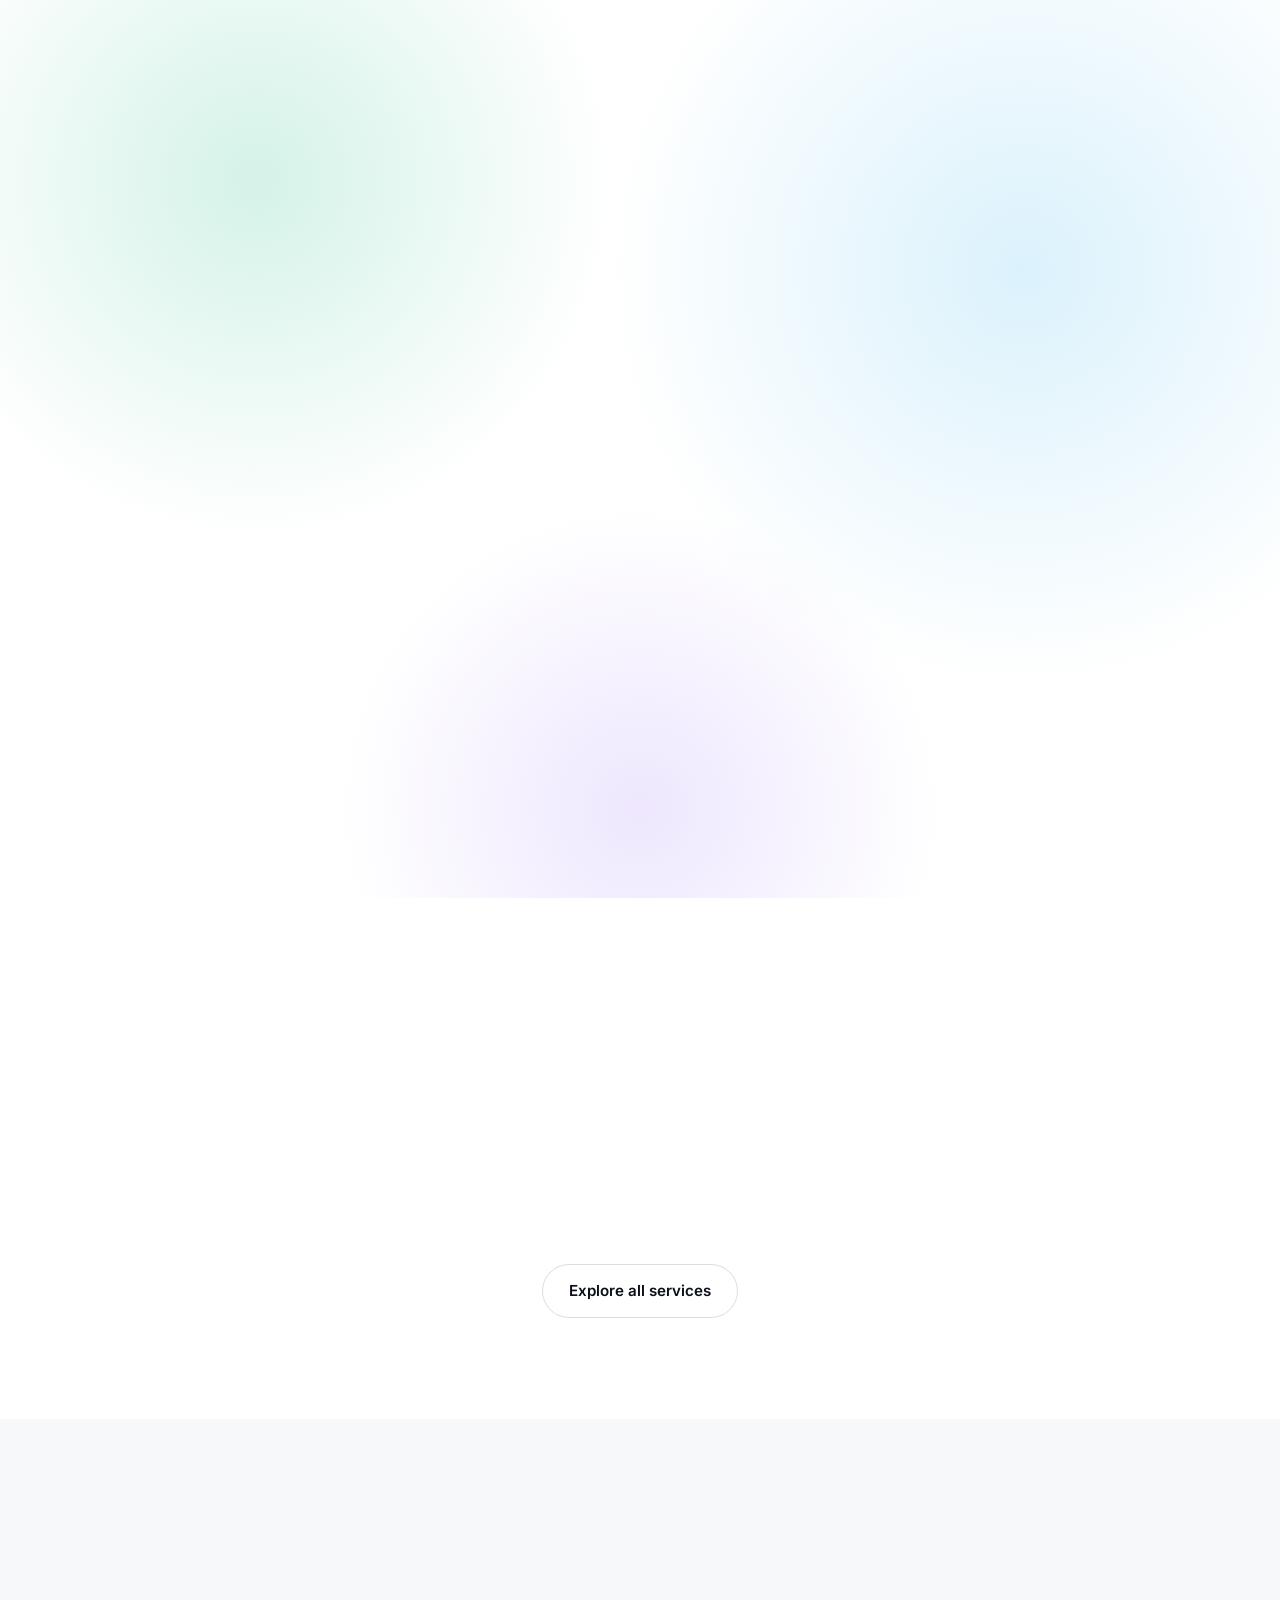
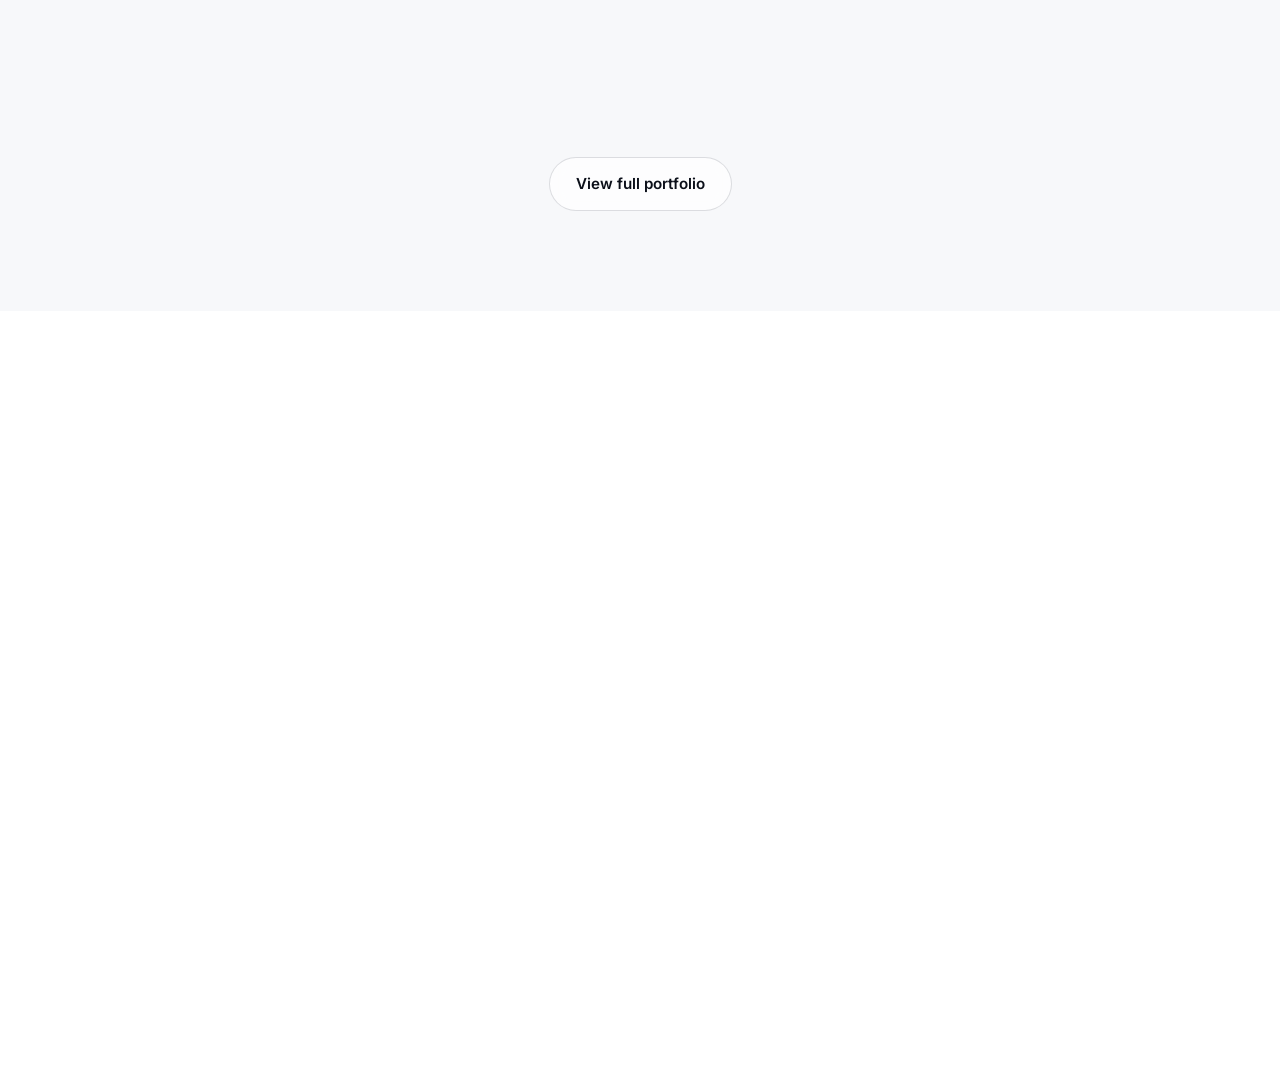
<file: index.html>
<!DOCTYPE html>
<html lang="en">
<head>
  <meta charset="UTF-8" />
  <meta name="viewport" content="width=device-width, initial-scale=1.0" />
  <title>WebMint — Premium Web Development Studio</title>
  <meta name="description" content="WebMint designs and engineers premium, fast, conversion-focused websites and web apps for modern businesses." />
  <meta name="author" content="WebMint" />
  <link rel="icon" href="assets/favicon.svg" type="image/svg+xml" />
  <meta property="og:title" content="WebMint — Premium Web Development Studio" />
  <meta property="og:description" content="Websites that feel as good as they perform." />
  <meta property="og:type" content="website" />
  <meta name="twitter:card" content="summary_large_image" />
  <link rel="stylesheet" href="style.css" />
</head>
<body>
  <div id="header"></div>

  <!-- Hero -->
  <section class="hero">
    <div class="container">
      <div class="hero-content">
        <span class="eyebrow reveal">Web Development Studio</span>
        <h1 class="reveal delay-1">Websites that feel <span class="italic">as good</span> as they perform.</h1>
        <p class="lead reveal delay-2">We design and engineer premium websites, web apps and e‑commerce experiences that turn visitors into customers.</p>
        <div class="hero-ctas reveal delay-3">
          <a href="contact.html" class="btn btn-primary">Start a project
            <svg viewBox="0 0 24 24" fill="none" stroke="currentColor" stroke-width="2"><path d="M5 12h14M13 5l7 7-7 7"/></svg>
          </a>
          <a href="portfolio.html" class="btn btn-ghost">See our work</a>
        </div>
        <div class="hero-stats reveal delay-4" id="heroStats"></div>
      </div>
    </div>
  </section>

  <!-- Services -->
  <section class="section" id="services">
    <div class="container">
      <div class="section-head reveal">
        <span class="eyebrow">What we do</span>
        <h2>Services designed to <span class="italic">compound</span>.</h2>
        <p>Every engagement is built around measurable business outcomes — not just deliverables.</p>
      </div>
      <div class="grid grid-3" id="servicesGrid"></div>
      <div class="text-center mt-4"><a href="services.html" class="btn btn-ghost">Explore all services</a></div>
    </div>
  </section>

  <!-- Portfolio preview -->
  <section class="section" style="background:var(--bg-soft)">
    <div class="container">
      <div class="section-head reveal">
        <span class="eyebrow">Selected work</span>
        <h2>Recent <span class="italic">projects</span>.</h2>
        <p>A small window into what we ship for founders and teams around the world.</p>
      </div>
      <div class="portfolio-grid" id="portfolioGrid"></div>
      <div class="text-center mt-4"><a href="portfolio.html" class="btn btn-ghost">View full portfolio</a></div>
    </div>
  </section>

  <!-- Testimonials -->
  <section class="section">
    <div class="container">
      <div class="section-head reveal">
        <span class="eyebrow">Kind words</span>
        <h2>Trusted by <span class="italic">people</span> who ship.</h2>
      </div>
      <div class="grid grid-3" id="testimonialsGrid"></div>
    </div>
  </section>

  <!-- CTA -->
  <section class="section-sm">
    <div class="container">
      <div class="card reveal" style="text-align:center;padding:60px 32px;background:var(--brand-gradient);border:0;color:#fff">
        <h2 style="color:#fff">Have a project in mind?</h2>
        <p style="color:rgba(255,255,255,.9);max-width:520px;margin:0 auto 24px">Tell us about it. We reply within one business day.</p>
        <a href="contact.html" class="btn btn-ghost" style="background:#fff;color:#0b0f19;border-color:#fff">Start the conversation</a>
      </div>
    </div>
  </section>

  <div id="footer"></div>

  <script src="config.js"></script>
  <script src="main.js"></script>
  <script src="navigation.js"></script>
  <script src="animations.js"></script>
  <script>
    // Hero stats
    const stats = window.WEBMINT_CONFIG.hero.stats;
    document.getElementById("heroStats").innerHTML = stats.map(s => `
      <div class="stat"><div class="stat-num"><span data-count="${s.value}">0</span>${s.suffix}</div><div class="stat-label">${s.label}</div></div>
    `).join("");
    // Services (top 6)
    fetch("services.json").then(r=>r.json()).then(list => {
      document.getElementById("servicesGrid").innerHTML = list.slice(0,6).map((s,i)=>`
        <div class="card reveal delay-${(i%4)+1}">
          <div class="card-icon">${s.icon}</div>
          <h3>${s.title}</h3><p>${s.desc}</p>
          <a href="services.html" class="card-link">Learn more →</a>
        </div>`).join("");
      window.WM_initAnim();
    });
    // Portfolio (top 6)
    fetch("portfolio.json").then(r=>r.json()).then(list => {
      document.getElementById("portfolioGrid").innerHTML = list.slice(0,6).map(p=>`
        <div class="portfolio-item reveal">
          <div class="portfolio-thumb" style="background:${p.color}">${p.title.charAt(0)}</div>
          <div class="portfolio-overlay"><span>${p.category}</span><h4>${p.title}</h4></div>
        </div>`).join("");
      window.WM_initAnim();
    });
    // Testimonials (top 3)
    fetch("testimonials.json").then(r=>r.json()).then(list => {
      document.getElementById("testimonialsGrid").innerHTML = list.slice(0,3).map(t=>`
        <div class="testimonial reveal">
          <p>"${t.quote}"</p>
          <div class="testimonial-author">
            <div class="avatar">${t.name.charAt(0)}</div>
            <div><div class="author-name">${t.name}</div><div class="author-role">${t.role}</div></div>
          </div>
        </div>`).join("");
      window.WM_initAnim();
    });
  </script>
</body>
</html>
</file>
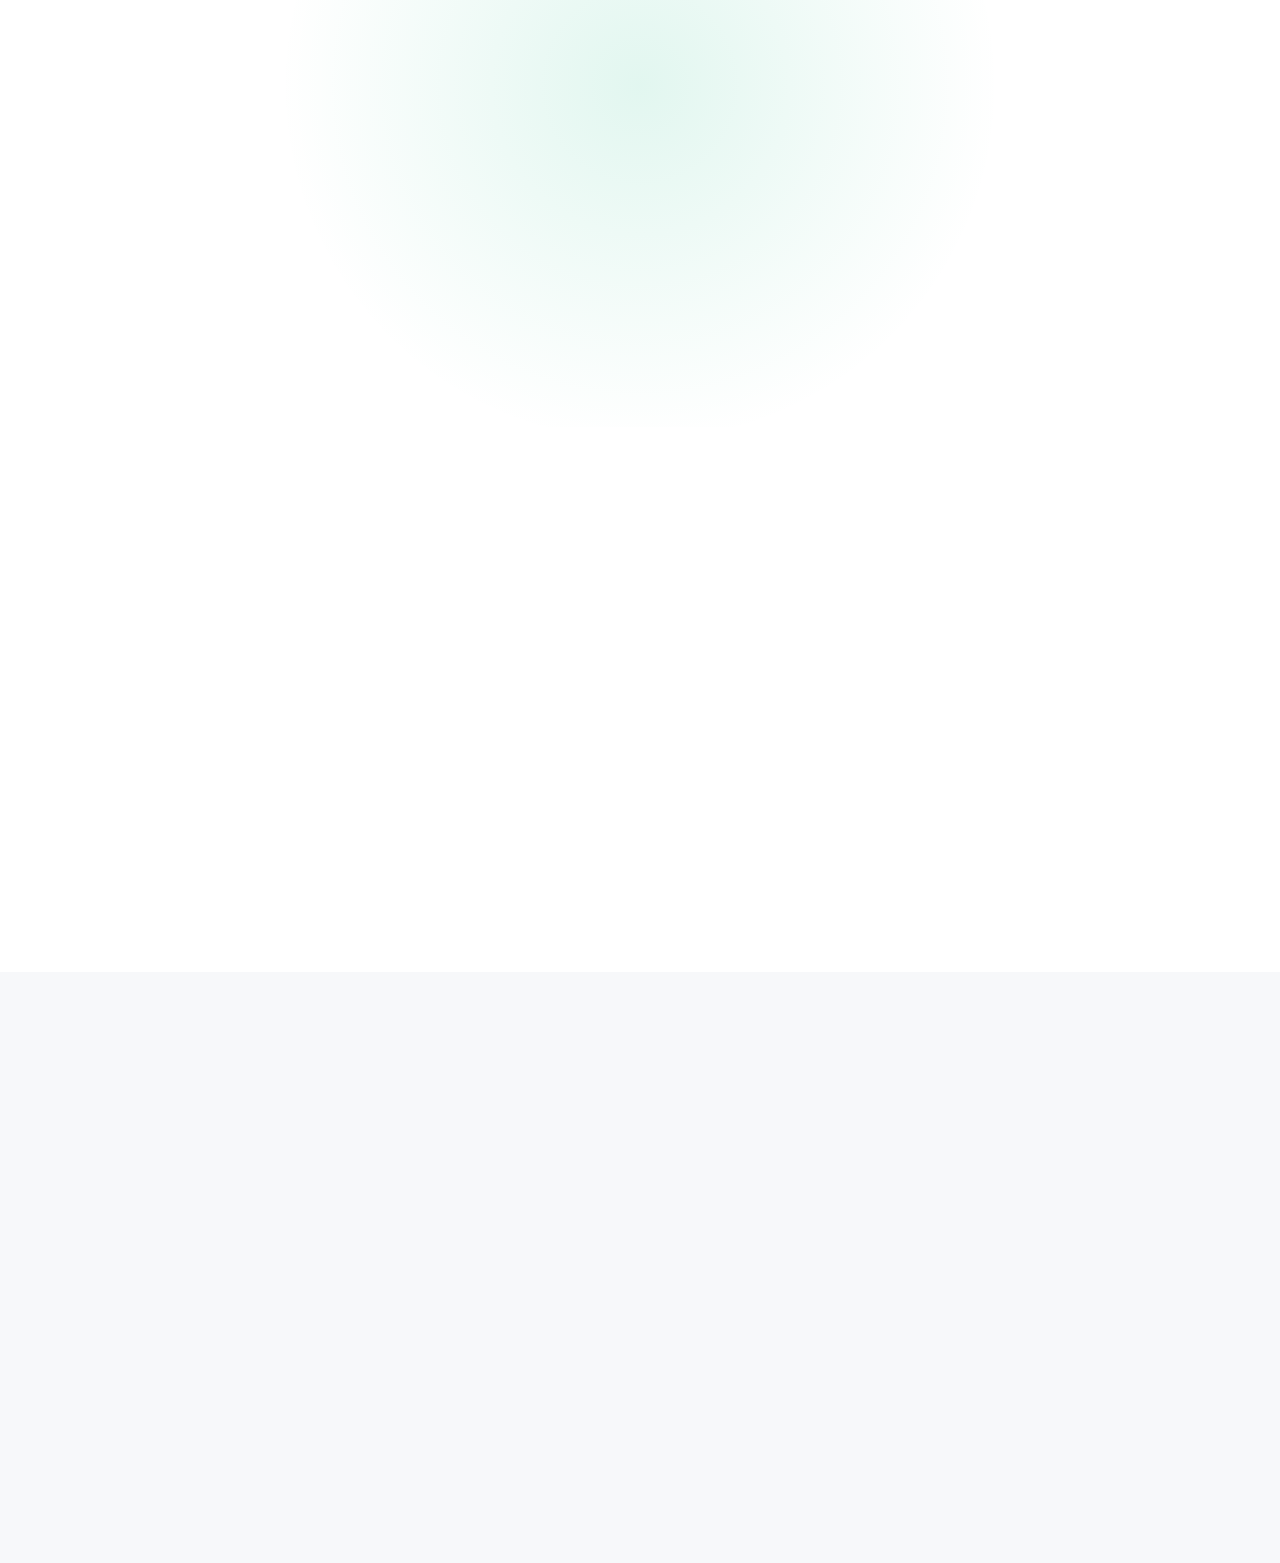
<file: about.html>
<!DOCTYPE html>
<html lang="en">
<head>
  <meta charset="UTF-8" /><meta name="viewport" content="width=device-width, initial-scale=1.0" />
  <title>About — WebMint</title>
  <meta name="description" content="A small, senior team of designers and engineers building premium websites since 2019." />
  <link rel="icon" href="assets/favicon.svg" type="image/svg+xml" />
  <link rel="stylesheet" href="style.css" />
</head>
<body>
  <div id="header"></div>

  <section class="page-hero">
    <div class="container">
      <span class="eyebrow reveal">About WebMint</span>
      <h1 class="reveal delay-1">A studio built for <span class="italic">craft</span>.</h1>
      <p class="reveal delay-2">We're a boutique team of six designers and engineers. No account managers, no juniors on your project — just senior people doing the work.</p>
    </div>
  </section>

  <section class="section">
    <div class="container grid grid-2" style="align-items:center;gap:60px">
      <div class="reveal">
        <span class="eyebrow">Our story</span>
        <h2>Founded in 2019 to fix what agencies broke.</h2>
        <p>WebMint started when a handful of us grew tired of watching well-briefed projects get diluted by layers of process. We built a studio around the opposite idea: small, senior, and fast.</p>
        <p>Today we ship websites, storefronts and web apps for founders and teams across India, the US and Europe — measured not by pixels, but by the outcomes they produce.</p>
      </div>
      <div class="card reveal delay-1" style="padding:40px;background:var(--brand-gradient);color:#fff;border:0">
        <h3 style="color:#fff">By the numbers</h3>
        <div class="grid grid-2" style="margin-top:20px;gap:20px">
          <div><div class="stat-num" style="color:#fff"><span data-count="120">0</span>+</div><div style="opacity:.85;font-size:.85rem">Projects</div></div>
          <div><div class="stat-num" style="color:#fff"><span data-count="45">0</span>+</div><div style="opacity:.85;font-size:.85rem">Clients</div></div>
          <div><div class="stat-num" style="color:#fff"><span data-count="6">0</span>yr</div><div style="opacity:.85;font-size:.85rem">In business</div></div>
          <div><div class="stat-num" style="color:#fff"><span data-count="98">0</span>%</div><div style="opacity:.85;font-size:.85rem">Retention</div></div>
        </div>
      </div>
    </div>
  </section>

  <section class="section" style="background:var(--bg-soft)">
    <div class="container">
      <div class="section-head reveal">
        <span class="eyebrow">Principles</span>
        <h2>How we <span class="italic">work</span>.</h2>
      </div>
      <div class="grid grid-3">
        <div class="card reveal"><div class="card-icon">◆</div><h3>Senior only</h3><p>The people who scope your project are the same ones designing and coding it. No hand‑offs, no telephone games.</p></div>
        <div class="card reveal delay-1"><div class="card-icon">◈</div><h3>Outcomes first</h3><p>We plan around one to three measurable results, then work backwards to the design and build.</p></div>
        <div class="card reveal delay-2"><div class="card-icon">◇</div><h3>Written by default</h3><p>Fewer meetings, clearer docs. Decisions and progress live in one place you can read at 2am.</p></div>
      </div>
    </div>
  </section>

  <div id="footer"></div>
  <script src="config.js"></script><script src="main.js"></script>
  <script src="navigation.js"></script><script src="animations.js"></script>
</body>
</html>
</file>
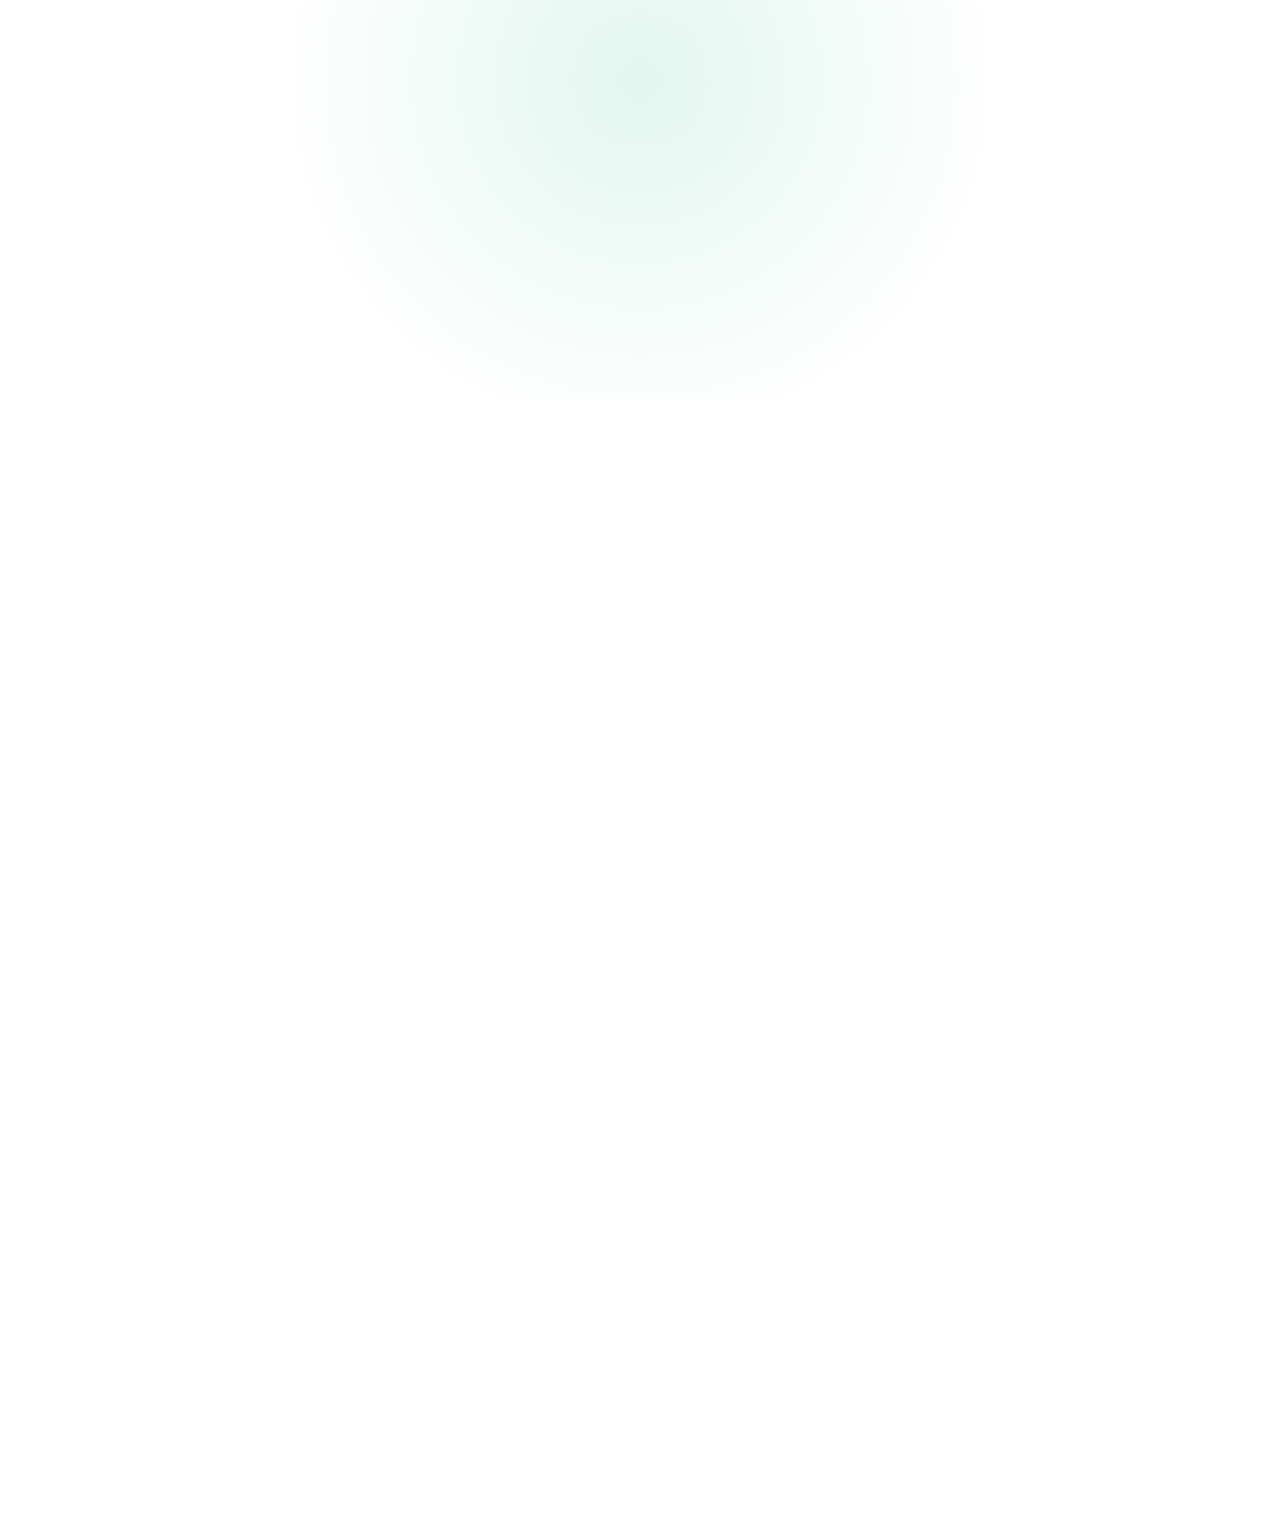
<file: blog.html>
<!DOCTYPE html>
<html lang="en">
<head>
  <meta charset="UTF-8" /><meta name="viewport" content="width=device-width, initial-scale=1.0" />
  <title>Blog — WebMint</title>
  <meta name="description" content="Essays and notes on web design, performance, and running a modern studio." />
  <link rel="icon" href="assets/favicon.svg" type="image/svg+xml" />
  <link rel="stylesheet" href="style.css" />
</head>
<body>
  <div id="header"></div>
  <section class="page-hero">
    <div class="container">
      <span class="eyebrow reveal">Journal</span>
      <h1 class="reveal delay-1">Notes from <span class="italic">the studio</span>.</h1>
      <p class="reveal delay-2">Short essays on craft, performance, and the business of shipping web work.</p>
    </div>
  </section>
  <section class="section">
    <div class="container">
      <div class="blog-grid" id="blogGrid">
        <article class="blog-card reveal"><div class="blog-thumb" style="background:linear-gradient(135deg,#10b981,#0ea5e9)">01</div><div class="blog-body"><div class="blog-meta">Performance · 6 min read</div><h3>Why speed matters</h3><p>Performance isn't just a feature—it's a feature of user experience. Faster sites convert better.</p></div></article>
        <article class="blog-card reveal delay-1"><div class="blog-thumb" style="background:linear-gradient(135deg,#8b5cf6,#ec4899)">02</div><div class="blog-body"><div class="blog-meta">Design · 5 min read</div><h3>Design systems that scale</h3><p>Build once, use everywhere. How we structure components and tokens for consistency.</p></div></article>
        <article class="blog-card reveal delay-2"><div class="blog-thumb" style="background:linear-gradient(135deg,#f59e0b,#ef4444)">03</div><div class="blog-body"><div class="blog-meta">Business · 8 min read</div><h3>The cost of technical debt</h3><p>Shortcuts today become penalties tomorrow. What we learned from refactoring a legacy codebase.</p></div></article>
        <article class="blog-card reveal delay-3"><div class="blog-thumb" style="background:linear-gradient(135deg,#0ea5e9,#8b5cf6)">04</div><div class="blog-body"><div class="blog-meta">SEO · 7 min read</div><h3>SEO in 2024</h3><p>Core Web Vitals, Core Updates, and what actually matters for search visibility now.</p></div></article>
        <article class="blog-card reveal delay-4"><div class="blog-thumb" style="background:linear-gradient(135deg,#22c55e,#84cc16)">05</div><div class="blog-body"><div class="blog-meta">Craft · 4 min read</div><h3>On writing better code</h3><p>Clean code isn't about being clever. It's about being kind to your future self.</p></div></article>
        <article class="blog-card reveal delay-4"><div class="blog-thumb" style="background:linear-gradient(135deg,#3b82f6,#6366f1)">06</div><div class="blog-body"><div class="blog-meta">Stack · 9 min read</div><h3>Choosing your tech stack</h3><p>Not every project needs React. Here's how we think about technology decisions.</p></div></article>
      </div>
      <p class="text-center reveal" style="margin-top:40px;color:var(--text-muted)">More essays coming soon.</p>
    </div>
  </section>
  <div id="footer"></div>
  <script src="config.js"></script><script src="main.js"></script>
  <script src="navigation.js"></script><script src="animations.js"></script>
</body>
</html>
</file>
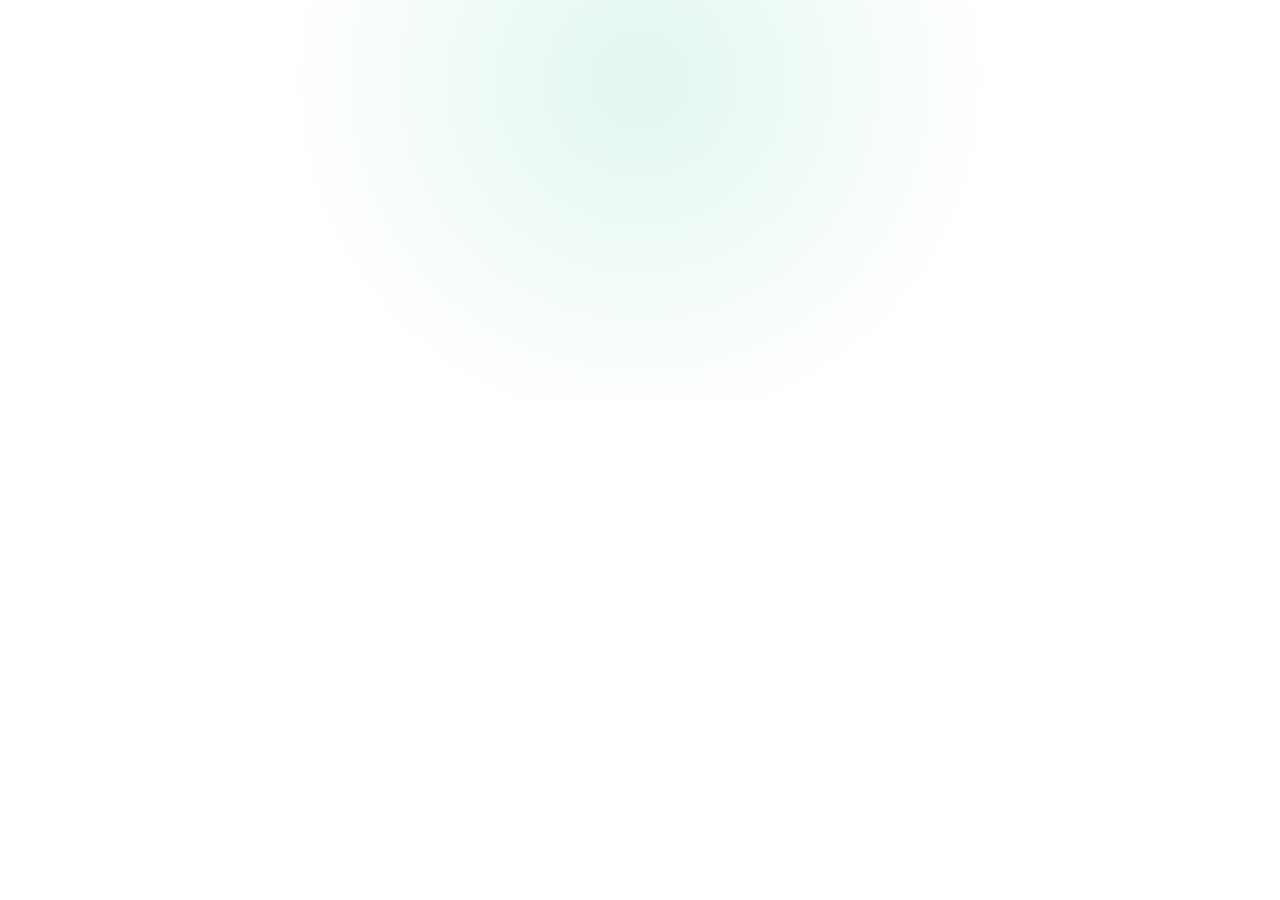
<file: faq.html>
<!DOCTYPE html>
<html lang="en">
<head>
  <meta charset="UTF-8" /><meta name="viewport" content="width=device-width, initial-scale=1.0" />
  <title>FAQ — WebMint</title>
  <meta name="description" content="Answers to the questions we hear most from new clients." />
  <link rel="icon" href="assets/favicon.svg" type="image/svg+xml" />
  <link rel="stylesheet" href="style.css" />
</head>
<body>
  <div id="header"></div>
  <section class="page-hero">
    <div class="container">
      <span class="eyebrow reveal">FAQ</span>
      <h1 class="reveal delay-1">Questions, <span class="italic">answered</span>.</h1>
      <p class="reveal delay-2">Don't see yours? <a href="contact.html">Ask us directly</a>.</p>
    </div>
  </section>
  <section class="section">
    <div class="container">
      <div class="faq-list" id="faqList"></div>
    </div>
  </section>
  <div id="footer"></div>
  <script src="config.js"></script><script src="main.js"></script>
  <script src="navigation.js"></script><script src="animations.js"></script><script src="faq.js"></script>
  <script>window.addEventListener("load", () => window.WM_initFAQ && window.WM_initFAQ());</script>
</body>
</html>
</file>
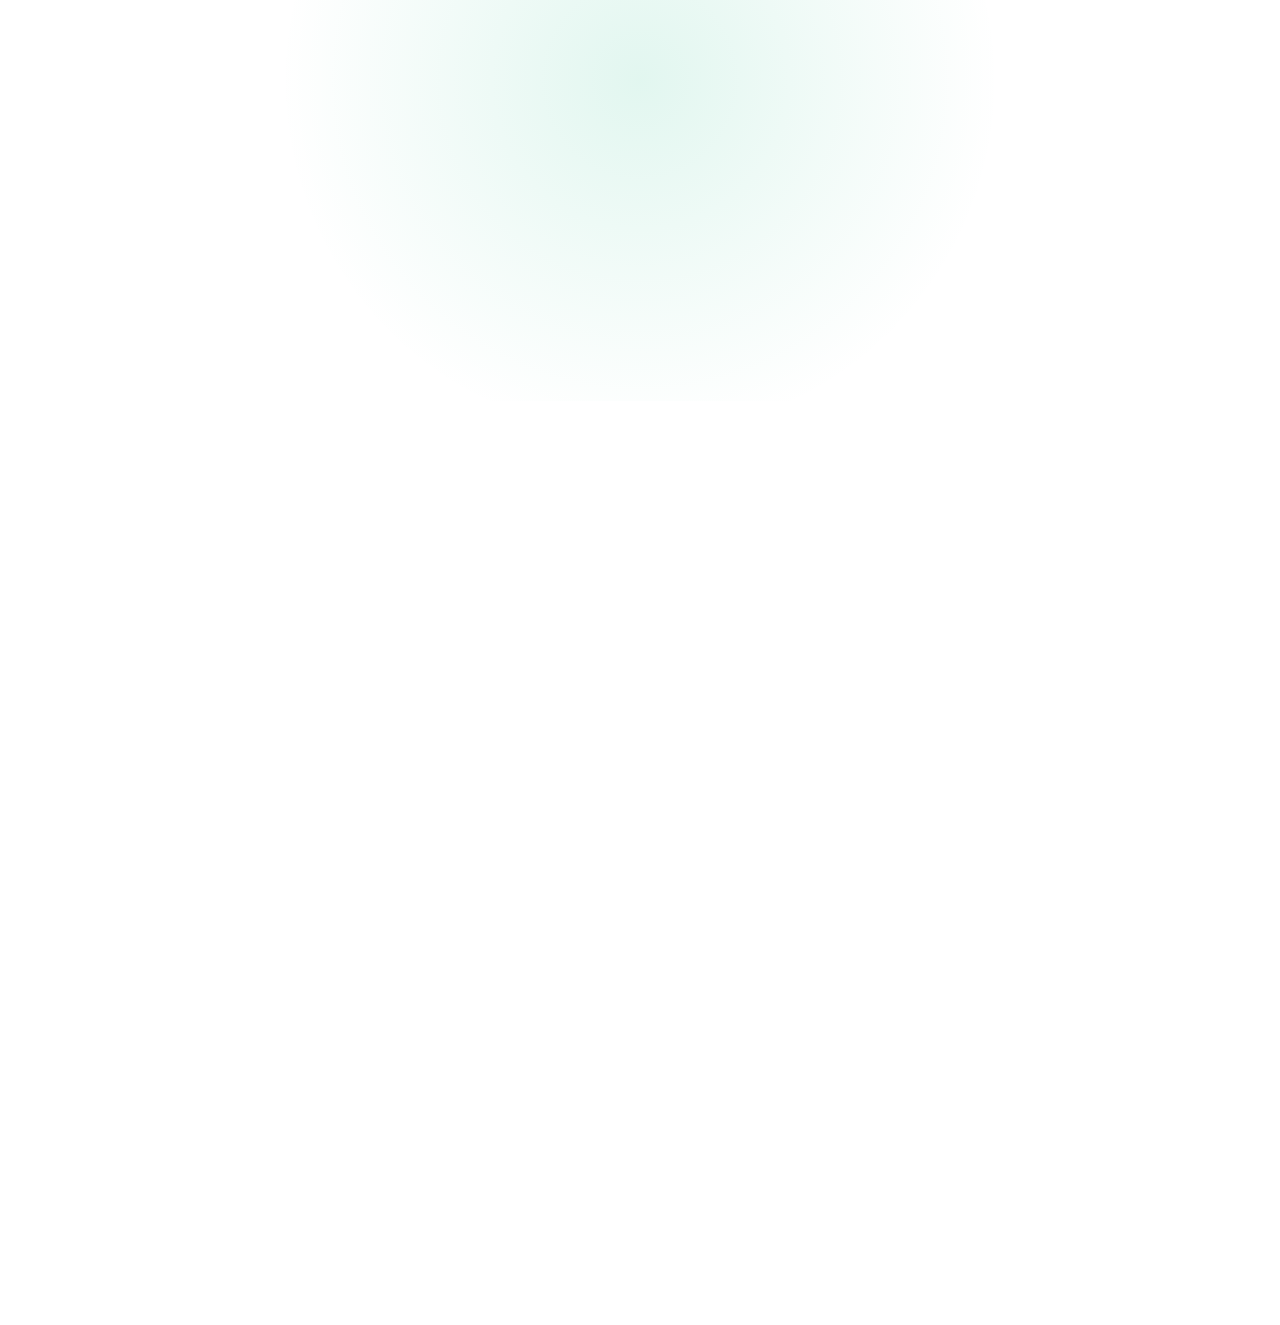
<file: pricing.html>
<!DOCTYPE html>
<html lang="en">
<head>
  <meta charset="UTF-8" /><meta name="viewport" content="width=device-width, initial-scale=1.0" />
  <title>Pricing — WebMint</title>
  <meta name="description" content="Transparent, milestone-based pricing for websites, web apps and ongoing care." />
  <link rel="icon" href="assets/favicon.svg" type="image/svg+xml" />
  <link rel="stylesheet" href="style.css" />
</head>
<body>
  <div id="header"></div>
  <section class="page-hero">
    <div class="container">
      <span class="eyebrow reveal">Pricing</span>
      <h1 class="reveal delay-1">Simple, <span class="italic">honest</span> pricing.</h1>
      <p class="reveal delay-2">Three starting points. Every project is scoped precisely after a discovery call.</p>
    </div>
  </section>
  <section class="section">
    <div class="container">
      <div class="pricing-grid">
        <div class="plan reveal">
          <h3>Starter</h3>
          <div class="plan-price">₹40k <small>onwards</small></div>
          <p>Perfect for a single landing page or a small marketing site.</p>
          <ul>
            <li>Up to 5 pages</li><li>Custom design</li><li>Mobile responsive</li>
            <li>Basic SEO</li><li>Contact form</li><li>2 weeks delivery</li>
          </ul>
          <a href="contact.html" class="btn btn-ghost">Get started</a>
        </div>
        <div class="plan featured reveal delay-1">
          <span class="plan-badge">Most popular</span>
          <h3>Growth</h3>
          <div class="plan-price">₹1.2L <small>onwards</small></div>
          <p>Conversion-focused websites for growing businesses.</p>
          <ul>
            <li>Up to 15 pages</li><li>Custom design system</li><li>CMS integration</li>
            <li>Advanced SEO</li><li>Analytics & tracking</li><li>Performance optimized</li><li>4–6 weeks delivery</li>
          </ul>
          <a href="contact.html" class="btn btn-primary">Start project</a>
        </div>
        <div class="plan reveal delay-2">
          <h3>Bespoke</h3>
          <div class="plan-price">Custom</div>
          <p>Web apps, e‑commerce, and complex products with unique needs.</p>
          <ul>
            <li>Unlimited scope</li><li>Full-stack development</li><li>Auth & payments</li>
            <li>API integrations</li><li>Ongoing support</li><li>Dedicated senior team</li>
          </ul>
          <a href="contact.html" class="btn btn-ghost">Request quote</a>
        </div>
      </div>
      <p class="text-center reveal" style="margin-top:40px;color:var(--text-muted)">All plans include a 30-day post-launch care window at no cost.</p>
    </div>
  </section>
  <div id="footer"></div>
  <script src="config.js"></script><script src="main.js"></script>
  <script src="navigation.js"></script><script src="animations.js"></script>
</body>
</html>
</file>
<file: style.css>
/* =========================================================
   WebMint — Core Styles
   ========================================================= */
@import url("variables.css");
@import url("animations.css");
@import url("responsive.css");
@import url("https://fonts.googleapis.com/css2?family=Inter:wght@300;400;500;600;700;800&family=Instrument+Serif:ital@0;1&family=JetBrains+Mono:wght@400;500&display=swap");

*, *::before, *::after { box-sizing: border-box; }
html { scroll-behavior: smooth; -webkit-text-size-adjust: 100%; }
body {
  margin: 0;
  font-family: var(--font-sans);
  color: var(--text);
  background: var(--bg);
  line-height: 1.6;
  font-size: 16px;
  -webkit-font-smoothing: antialiased;
  overflow-x: hidden;
  transition: background 0.4s var(--ease), color 0.4s var(--ease);
}
img { max-width: 100%; display: block; }
a { color: inherit; text-decoration: none; transition: color .2s var(--ease); }
a:hover { color: var(--brand); }
button { font-family: inherit; cursor: pointer; border: 0; background: none; color: inherit; }
h1,h2,h3,h4 { font-family: var(--font-display); font-weight: 400; letter-spacing: -0.02em; line-height: 1.1; margin: 0 0 .6em; }
h1 { font-size: clamp(2.4rem, 5.5vw, 4.6rem); }
h2 { font-size: clamp(1.9rem, 3.6vw, 2.8rem); }
h3 { font-size: 1.4rem; font-family: var(--font-sans); font-weight: 600; letter-spacing: -0.01em; }
p { color: var(--text-soft); margin: 0 0 1em; }
.italic { font-style: italic; color: var(--brand); }

.container { width: 100%; max-width: var(--container); margin: 0 auto; padding: 0 24px; }
.section { padding: 100px 0; position: relative; }
.section-sm { padding: 60px 0; }
.eyebrow {
  display: inline-flex; align-items: center; gap: 8px;
  font-size: .78rem; font-weight: 600; letter-spacing: .12em;
  text-transform: uppercase; color: var(--text-muted);
  padding: 6px 14px; border: 1px solid var(--border);
  border-radius: 999px; background: var(--surface); backdrop-filter: blur(10px);
}
.eyebrow::before { content: ""; width: 6px; height: 6px; background: var(--brand); border-radius: 50%; box-shadow: 0 0 12px var(--brand); }
.section-head { text-align: center; max-width: 720px; margin: 0 auto 60px; }
.section-head p { font-size: 1.1rem; }

/* ---------- Buttons ---------- */
.btn {
  display: inline-flex; align-items: center; gap: 10px;
  padding: 14px 26px; border-radius: 999px;
  font-weight: 600; font-size: .95rem;
  transition: transform .3s var(--ease), box-shadow .3s var(--ease), background .3s var(--ease);
  will-change: transform;
}
.btn:hover { transform: translateY(-2px); }
.btn-primary { background: var(--brand-gradient); color: #fff; box-shadow: 0 10px 30px -10px var(--brand); }
.btn-primary:hover { box-shadow: 0 20px 40px -10px var(--brand); color: #fff; }
.btn-ghost { border: 1px solid var(--border-strong); color: var(--text); backdrop-filter: blur(10px); background: var(--surface); }
.btn-ghost:hover { border-color: var(--text); }
.btn svg { width: 18px; height: 18px; }

/* ---------- Navigation ---------- */
.nav {
  position: fixed; top: 0; left: 0; right: 0; z-index: 100;
  padding: 18px 0; transition: all .4s var(--ease);
}
.nav.scrolled { padding: 12px 0; background: var(--glass-bg); backdrop-filter: blur(20px); border-bottom: 1px solid var(--border); }
.nav-inner { display: flex; align-items: center; justify-content: space-between; gap: 20px; }
.logo { display: flex; align-items: center; gap: 10px; font-family: var(--font-display); font-size: 1.5rem; font-weight: 500; letter-spacing: -0.02em; }
.logo-mark {
  width: 34px; height: 34px; display: grid; place-items: center;
  background: var(--brand-gradient); color: #fff; border-radius: 10px;
  font-size: 1rem; box-shadow: var(--shadow-md);
}
.nav-links { display: flex; align-items: center; gap: 8px; }
.nav-links a {
  padding: 8px 14px; border-radius: 999px; font-size: .92rem; font-weight: 500; color: var(--text-soft);
}
.nav-links a:hover, .nav-links a.active { color: var(--text); background: var(--surface); }
.nav-actions { display: flex; align-items: center; gap: 10px; }
.icon-btn {
  width: 40px; height: 40px; display: grid; place-items: center;
  border-radius: 50%; border: 1px solid var(--border); background: var(--surface); backdrop-filter: blur(10px);
  transition: all .3s var(--ease);
}
.icon-btn:hover { border-color: var(--brand); color: var(--brand); }
.icon-btn svg { width: 18px; height: 18px; }
.menu-toggle { display: none; }

/* ---------- Hero ---------- */
.hero { padding: 160px 0 100px; position: relative; overflow: hidden; }
.hero::before {
  content: ""; position: absolute; inset: 0; z-index: -1;
  background:
    radial-gradient(600px circle at 20% 20%, rgba(16,185,129,.18), transparent 60%),
    radial-gradient(700px circle at 80% 30%, rgba(14,165,233,.15), transparent 60%),
    radial-gradient(500px circle at 50% 90%, rgba(139,92,246,.15), transparent 60%);
}
.hero-content { text-align: center; max-width: 900px; margin: 0 auto; }
.hero h1 { margin-top: 20px; }
.hero .lead { font-size: clamp(1.05rem, 1.6vw, 1.25rem); max-width: 640px; margin: 0 auto 34px; }
.hero-ctas { display: flex; flex-wrap: wrap; justify-content: center; gap: 14px; }
.hero-stats {
  display: grid; grid-template-columns: repeat(4, 1fr); gap: 20px;
  margin-top: 90px; padding: 30px;
  border: 1px solid var(--border); border-radius: var(--radius-lg);
  background: var(--glass-bg); backdrop-filter: blur(20px); box-shadow: var(--shadow-md);
}
.stat { text-align: center; }
.stat-num { font-family: var(--font-display); font-size: clamp(1.8rem, 3vw, 2.6rem); background: var(--brand-gradient); -webkit-background-clip: text; background-clip: text; color: transparent; }
.stat-label { font-size: .82rem; color: var(--text-muted); text-transform: uppercase; letter-spacing: .1em; }

/* ---------- Cards / Services ---------- */
.grid { display: grid; gap: 24px; }
.grid-3 { grid-template-columns: repeat(3, 1fr); }
.grid-2 { grid-template-columns: repeat(2, 1fr); }
.card {
  padding: 32px; border-radius: var(--radius-lg);
  border: 1px solid var(--border); background: var(--bg-elev);
  transition: transform .5s var(--ease), box-shadow .5s var(--ease), border-color .3s var(--ease);
  position: relative; overflow: hidden;
}
.card:hover { transform: translateY(-6px); border-color: var(--border-strong); box-shadow: var(--shadow-lg); }
.card-icon {
  width: 54px; height: 54px; border-radius: 14px; display: grid; place-items: center;
  background: var(--brand-gradient); color: #fff; margin-bottom: 20px;
  font-size: 1.4rem; box-shadow: var(--shadow-md);
}
.card h3 { margin-bottom: 10px; }
.card p { margin: 0; font-size: .95rem; }
.card-link { display: inline-flex; align-items: center; gap: 6px; margin-top: 18px; font-weight: 600; color: var(--brand); font-size: .9rem; }

/* ---------- Portfolio ---------- */
.portfolio-grid { display: grid; grid-template-columns: repeat(3, 1fr); gap: 20px; }
.portfolio-item {
  border-radius: var(--radius-lg); overflow: hidden; position: relative; aspect-ratio: 4/3;
  background: var(--bg-soft); border: 1px solid var(--border); cursor: pointer;
}
.portfolio-thumb { width: 100%; height: 100%; display: grid; place-items: center; font-family: var(--font-display); font-size: 3rem; color: #fff; }
.portfolio-overlay {
  position: absolute; inset: 0; padding: 24px; display: flex; flex-direction: column; justify-content: flex-end;
  background: linear-gradient(180deg, transparent 40%, rgba(0,0,0,.85));
  color: #fff; opacity: 0; transition: opacity .4s var(--ease);
}
.portfolio-item:hover .portfolio-overlay { opacity: 1; }
.portfolio-overlay h4 { margin: 0; font-size: 1.2rem; font-family: var(--font-sans); font-weight: 600; }
.portfolio-overlay span { font-size: .8rem; opacity: .8; text-transform: uppercase; letter-spacing: .1em; }

/* ---------- Testimonials ---------- */
.testimonial {
  padding: 34px; border-radius: var(--radius-lg); border: 1px solid var(--border);
  background: var(--bg-elev); box-shadow: var(--shadow-sm);
}
.testimonial p { font-family: var(--font-display); font-size: 1.25rem; line-height: 1.5; color: var(--text); font-style: italic; }
.testimonial-author { display: flex; align-items: center; gap: 12px; margin-top: 20px; }
.avatar { width: 44px; height: 44px; border-radius: 50%; background: var(--brand-gradient); color: #fff; display: grid; place-items: center; font-weight: 700; }
.author-name { font-weight: 600; font-size: .95rem; }
.author-role { font-size: .82rem; color: var(--text-muted); }

/* ---------- Pricing ---------- */
.pricing-grid { display: grid; grid-template-columns: repeat(3, 1fr); gap: 24px; }
.plan { padding: 40px 32px; border-radius: var(--radius-lg); border: 1px solid var(--border); background: var(--bg-elev); position: relative; }
.plan.featured { border-color: var(--brand); box-shadow: 0 30px 80px -30px rgba(16,185,129,.35); transform: scale(1.03); }
.plan-badge { position: absolute; top: -12px; left: 50%; transform: translateX(-50%); background: var(--brand-gradient); color: #fff; font-size: .75rem; font-weight: 600; padding: 6px 14px; border-radius: 999px; letter-spacing: .05em; }
.plan h3 { font-family: var(--font-display); font-weight: 400; font-size: 1.5rem; }
.plan-price { font-family: var(--font-display); font-size: 3rem; margin: 10px 0; }
.plan-price small { font-size: 1rem; color: var(--text-muted); }
.plan ul { list-style: none; padding: 0; margin: 24px 0; }
.plan li { padding: 8px 0; color: var(--text-soft); font-size: .95rem; display: flex; align-items: center; gap: 10px; }
.plan li::before { content: "✓"; color: var(--brand); font-weight: 700; }
.plan .btn { width: 100%; justify-content: center; }

/* ---------- FAQ ---------- */
.faq-list { max-width: 780px; margin: 0 auto; }
.faq-item { border-bottom: 1px solid var(--border); }
.faq-q { width: 100%; text-align: left; padding: 24px 0; font-size: 1.05rem; font-weight: 500; display: flex; justify-content: space-between; align-items: center; gap: 20px; }
.faq-q::after { content: "+"; font-size: 1.6rem; color: var(--brand); transition: transform .3s var(--ease); font-weight: 300; }
.faq-item.open .faq-q::after { transform: rotate(45deg); }
.faq-a { max-height: 0; overflow: hidden; transition: max-height .5s var(--ease); }
.faq-a-inner { padding: 0 0 24px; color: var(--text-soft); }

/* ---------- Process ---------- */
.process-list { display: grid; gap: 20px; max-width: 900px; margin: 0 auto; }
.process-step { display: grid; grid-template-columns: 80px 1fr; gap: 24px; padding: 30px; border: 1px solid var(--border); border-radius: var(--radius-lg); background: var(--bg-elev); transition: all .4s var(--ease); }
.process-step:hover { border-color: var(--brand); transform: translateX(8px); }
.process-num { font-family: var(--font-display); font-size: 3rem; background: var(--brand-gradient); -webkit-background-clip: text; background-clip: text; color: transparent; line-height: 1; }

/* ---------- Blog ---------- */
.blog-grid { display: grid; grid-template-columns: repeat(3, 1fr); gap: 24px; }
.blog-card { border: 1px solid var(--border); border-radius: var(--radius-lg); background: var(--bg-elev); overflow: hidden; transition: transform .4s var(--ease), box-shadow .4s var(--ease); }
.blog-card:hover { transform: translateY(-4px); box-shadow: var(--shadow-lg); }
.blog-thumb { aspect-ratio: 16/10; background: var(--brand-gradient); display: grid; place-items: center; color: #fff; font-family: var(--font-display); font-size: 2rem; }
.blog-body { padding: 24px; }
.blog-meta { font-size: .78rem; color: var(--text-muted); text-transform: uppercase; letter-spacing: .1em; margin-bottom: 8px; }
.blog-body h3 { font-size: 1.15rem; margin-bottom: 8px; }

/* ---------- Contact form ---------- */
.contact-wrap { display: grid; grid-template-columns: 1fr 1.2fr; gap: 40px; align-items: start; }
.contact-info { padding: 40px; border-radius: var(--radius-lg); border: 1px solid var(--border); background: var(--glass-bg); backdrop-filter: blur(20px); }
.contact-info h3 { margin-bottom: 8px; }
.info-row { display: flex; gap: 14px; padding: 14px 0; border-bottom: 1px solid var(--border); align-items: center; }
.info-row:last-child { border: 0; }
.info-icon { width: 40px; height: 40px; border-radius: 10px; background: var(--surface); border: 1px solid var(--border); display: grid; place-items: center; color: var(--brand); flex-shrink: 0; }
.info-row small { display: block; color: var(--text-muted); font-size: .78rem; text-transform: uppercase; letter-spacing: .08em; }
.form { padding: 40px; border-radius: var(--radius-lg); border: 1px solid var(--border); background: var(--bg-elev); box-shadow: var(--shadow-md); }
.form-row { display: grid; grid-template-columns: 1fr 1fr; gap: 16px; }
.field { margin-bottom: 16px; }
.field label { display: block; font-size: .82rem; font-weight: 500; margin-bottom: 6px; color: var(--text-soft); }
.field input, .field select, .field textarea {
  width: 100%; padding: 12px 14px; border-radius: var(--radius);
  border: 1px solid var(--border); background: var(--bg); color: var(--text);
  font-family: inherit; font-size: .95rem; transition: border-color .2s var(--ease), box-shadow .2s var(--ease);
}
.field input:focus, .field select:focus, .field textarea:focus {
  outline: none; border-color: var(--brand); box-shadow: 0 0 0 4px rgba(16,185,129,.12);
}
.field textarea { min-height: 130px; resize: vertical; }
.field .error-msg { color: #ef4444; font-size: .78rem; margin-top: 4px; display: none; }
.field.error input, .field.error select, .field.error textarea { border-color: #ef4444; }
.field.error .error-msg { display: block; }
.form-status { padding: 14px; border-radius: var(--radius); margin-bottom: 16px; display: none; font-size: .9rem; }
.form-status.success { display: block; background: rgba(16,185,129,.1); color: var(--brand); border: 1px solid rgba(16,185,129,.3); }
.form-status.error { display: block; background: rgba(239,68,68,.1); color: #ef4444; border: 1px solid rgba(239,68,68,.3); }
.file-drop { padding: 20px; border: 2px dashed var(--border-strong); border-radius: var(--radius); text-align: center; cursor: pointer; transition: border-color .2s var(--ease); }
.file-drop:hover { border-color: var(--brand); }
.file-drop input { display: none; }

/* ---------- Footer ---------- */
.footer { padding: 80px 0 30px; border-top: 1px solid var(--border); background: var(--bg-soft); }
.footer-grid { display: grid; grid-template-columns: 2fr 1fr 1fr 1fr; gap: 40px; margin-bottom: 50px; }
.footer h4 { font-family: var(--font-sans); font-weight: 600; font-size: .9rem; text-transform: uppercase; letter-spacing: .1em; margin-bottom: 18px; }
.footer ul { list-style: none; padding: 0; margin: 0; }
.footer li { padding: 6px 0; }
.footer a { color: var(--text-soft); font-size: .92rem; }
.footer-brand p { margin-top: 16px; font-size: .92rem; }
.social-row { display: flex; gap: 10px; margin-top: 20px; }
.social-row a { width: 38px; height: 38px; border-radius: 50%; border: 1px solid var(--border); display: grid; place-items: center; }
.social-row a:hover { border-color: var(--brand); color: var(--brand); }
.footer-bottom { padding-top: 24px; border-top: 1px solid var(--border); display: flex; justify-content: space-between; flex-wrap: wrap; gap: 12px; font-size: .85rem; color: var(--text-muted); }

/* ---------- Back to top / Loader ---------- */
.to-top {
  position: fixed; bottom: 24px; right: 24px; z-index: 90;
  width: 46px; height: 46px; border-radius: 50%;
  background: var(--brand-gradient); color: #fff;
  display: grid; place-items: center; box-shadow: var(--shadow-md);
  opacity: 0; pointer-events: none; transform: translateY(20px);
  transition: all .4s var(--ease);
}
.to-top.show { opacity: 1; pointer-events: auto; transform: translateY(0); }

.loader { position: fixed; inset: 0; background: var(--bg); z-index: 9999; display: grid; place-items: center; transition: opacity .5s var(--ease); }
.loader.hide { opacity: 0; pointer-events: none; }
.loader-mark { width: 60px; height: 60px; border-radius: 16px; background: var(--brand-gradient); display: grid; place-items: center; color: #fff; font-size: 1.6rem; font-family: var(--font-display); animation: pulse 1.4s ease-in-out infinite; }

/* ---------- Utilities ---------- */
.text-center { text-align: center; }
.mt-0 { margin-top: 0; }
.mt-4 { margin-top: 40px; }
.badge { display: inline-block; padding: 4px 10px; border-radius: 999px; font-size: .72rem; letter-spacing: .1em; text-transform: uppercase; background: var(--surface); border: 1px solid var(--border); color: var(--text-muted); }

/* Page hero (inner pages) */
.page-hero { padding: 160px 0 60px; text-align: center; position: relative; overflow: hidden; }
.page-hero::before { content: ""; position: absolute; inset: 0; z-index: -1; background: radial-gradient(600px circle at 50% 20%, rgba(16,185,129,.12), transparent 60%); }
.page-hero p { max-width: 620px; margin: 0 auto; font-size: 1.05rem; }

/* Prose (legal pages) */
.prose { max-width: 780px; margin: 0 auto; }
.prose h2 { font-family: var(--font-sans); font-weight: 600; font-size: 1.4rem; margin-top: 40px; }
.prose p, .prose li { color: var(--text-soft); }
.prose ul { padding-left: 22px; }


On Wed, 15 Jul 2026, 5:11 pm Yogesh Mahala, <yogeshmahala7742@gmail.com> wrote:
<!DOCTYPE html>
<html lang="en">
<head>
  <meta charset="UTF-8" /><meta name="viewport" content="width=device-width, initial-scale=1.0" />
  <title>Contact — WebMint</title>
  <meta name="description" content="Tell us about your project. We reply within one business day." />
  <link rel="icon" href="assets/favicon.svg" type="image/svg+xml" />
  <link rel="stylesheet" href="css/style.css" />
</head>
<body>
  <div id="header"></div>
  <section class="page-hero">
    <div class="container">
      <span class="eyebrow reveal">Contact</span>
      <h1 class="reveal delay-1">Let's <span class="italic">build</span> something.</h1>
      <p class="reveal delay-2">Share a few details and we'll be in touch within one business day.</p>
    </div>
  </section>
  <section class="section" style="padding-top:20px">
    <div class="container">
      <div class="contact-wrap">
        <!-- Info -->
        <aside class="contact-info reveal">
          <h3>Reach us directly</h3>
          <p style="font-size:.92rem">Prefer email or a quick chat? Use whichever suits you.</p>
          <div class="info-row">
            <div class="info-icon"><svg width="18" height="18" viewBox="0 0 24 24" fill="none" stroke="currentColor" stroke-width="2"><path d="M22 16.92v3a2 2 0 01-2.18 2 19.79 19.79 0 01-8.63-3.07 19.5 19.5 0 01-6-6 19.79 19.79 0 01-3.07-8.67A2 2 0 014.11 2h3a2 2 0 012 1.72c.13.96.36 1.9.7 2.81a2 2 0 01-.45 2.11L8.09 9.91a16 16 0 006 6l1.27-1.27a2 2 0 012.11-.45c.9.34 1.85.57 2.81.7A2 2 0 0122 16.92z"/></svg></div>
            <div><small>Phone</small><a data-phone></a></div>
          </div>
          <div class="info-row">
            <div class="info-icon"><svg width="18" height="18" viewBox="0 0 24 24" fill="none" stroke="currentColor" stroke-width="2"><path d="M4 4h16v16H4z"/><path d="M4 4l8 8 8-8"/></svg></div>
            <div><small>Email</small><a data-email></a></div>
          </div>
          <div class="info-row">
            <div class="info-icon"><svg width="18" height="18" viewBox="0 0 24 24" fill="currentColor"><path d="M20.52 3.48A11.86 11.86 0 0012.05 0C5.49 0 .16 5.33.15 11.89a11.87 11.87 0 001.6 5.94L0 24l6.32-1.66a11.87 11.87 0 005.68 1.45h.01c6.56 0 11.89-5.33 11.9-11.89a11.83 11.83 0 00-3.39-8.42z"/></svg></div>
            <div><small>WhatsApp</small><a data-whatsapp target="_blank" rel="noopener">Message us</a></div>
          </div>
          <div class="info-row">
            <div class="info-icon"><svg width="18" height="18" viewBox="0 0 24 24" fill="currentColor"><path d="M9.78 18.65l.28-4.23 7.68-6.92c.34-.31-.07-.46-.52-.19L7.74 13.3 3.64 12c-.88-.25-.89-.86.2-1.3l15.97-6.16c.73-.33 1.43.18 1.15 1.3l-2.72 12.81c-.19.91-.74 1.13-1.5.71L12.6 16.3l-1.99 1.93c-.23.23-.42.42-.83.42z"/></svg></div>
            <div><small>Telegram</small><a data-telegram target="_blank" rel="noopener">@iyogeshjat</a></div>
          </div>
          <div class="info-row">
            <div class="info-icon"><svg width="18" height="18" viewBox="0 0 24 24" fill="none" stroke="currentColor" stroke-width="2"><circle cx="12" cy="12" r="10"/><path d="M12 6v6l4 2"/></svg></div>
            <div><small>Business hours</small><span id="bh"></span></div>
          </div>
        </aside>

        <!-- Form -->
        <form class="form reveal delay-1" id="enquiryForm" novalidate>
          <div id="formStatus" class="form-status"></div>
          <div class="form-row">
            <div class="field"><label>Name *</label><input name="name" data-required /><span class="error-msg">Please enter your name.</span></div>
            <div class="field"><label>Phone *</label><input name="phone" data-required /><span class="error-msg">Enter a valid phone.</span></div>
          </div>
          <div class="form-row">
            <div class="field"><label>Email *</label><input name="email" type="email" data-required /><span class="error-msg">Enter a valid email.</span></div>
            <div class="field"><label>Company</label><input name="company" /></div>
          </div>
          <div class="form-row">
            <div class="field"><label>Website (optional)</label><input name="website" placeholder="https://" /></div>
            <div class="field"><label>Service required *</label>
              <select name="service" data-required>
                <option value="">Choose a service</option>
                <option>Custom Website</option><option>Web Application</option>
                <option>E‑commerce</option><option>UI/UX Design</option>
                <option>SEO & Performance</option><option>Care & Maintenance</option>
                <option>Something else</option>
              </select>
              <span class="error-msg">Please pick a service.</span>
            </div>
          </div>
          <div class="field"><label>Budget *</label>
            <select name="budget" data-required>
              <option value="">Select a budget range</option>
              <option>Under ₹50,000</option><option>₹50,000 – ₹1,50,000</option>
              <option>₹1,50,000 – ₹5,00,000</option><option>₹5,00,000+</option>
              <option>Not sure yet</option>
            </select>
            <span class="error-msg">Please choose a budget.</span>
          </div>
          <div class="field"><label>Project details *</label>
            <textarea name="message" data-required placeholder="Tell us a bit about the project, goals, timelines, and anything else that would help us prepare."></textarea>
            <span class="error-msg">Tell us a bit about your project.</span>
          </div>
          <div class="field">
            <label>Attachment (optional)</label>
            <label class="file-drop" for="fileInput" id="fileLabel">Click or drop a file (optional)</label>
            <input type="file" id="fileInput" name="file" />
          </div>
          <button type="submit" class="btn btn-primary" style="width:100%;justify-content:center">
            Send enquiry
            <svg viewBox="0 0 24 24" fill="none" stroke="currentColor" stroke-width="2"><path d="M22 2L11 13M22 2l-7 20-4-9-9-4 20-7z"/></svg>
          </button>
          <p style="font-size:.8rem;color:var(--text-muted);text-align:center;margin:16px 0 0">By submitting you agree to our <a href="privacy-policy.html">privacy policy</a>.</p>
        </form>
      </div>
    </div>
  </section>

  <div id="footer"></div>
  <script src="js/config.js"></script><script src="js/main.js"></script>
  <script src="js/navigation.js"></script><script src="js/animations.js"></script><script src="js/contact.js"></script>
  <script>
    window.addEventListener("load", () => {
      document.getElementById("bh").textContent = window.WEBMINT_CONFIG.contact.hours;
      window.WM_initContact && window.WM_initContact();
    });
  </script>
</body>
</html>
</file>
